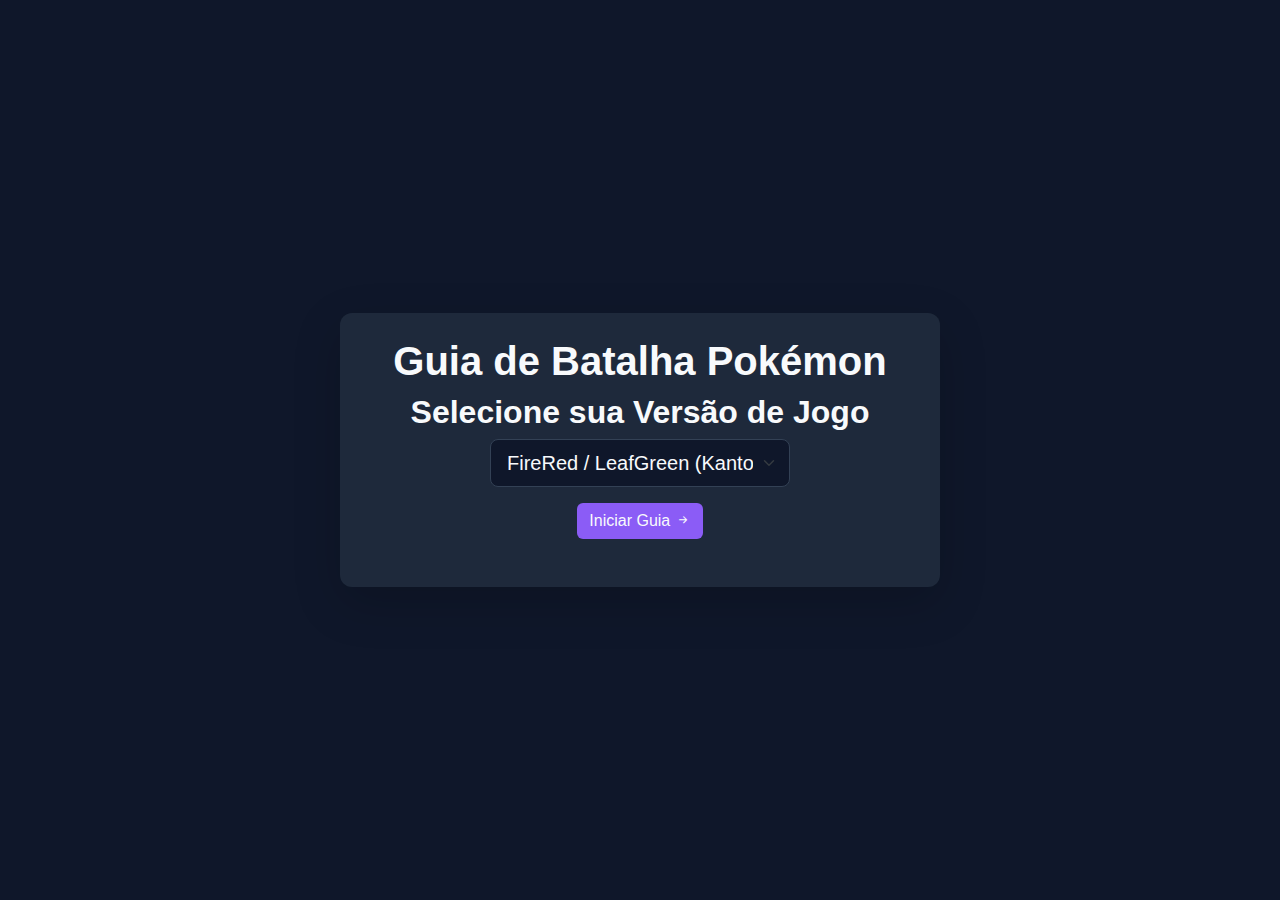
<file: index.html>
<!DOCTYPE html>
<html lang="pt-BR">
<head>
    <meta charset="UTF-8">
    <meta name="viewport" content="width=device-width, initial-scale=1.0">
    <title>Pokédex Guia - Seleção de Versão</title>
    <link href="https://cdn.jsdelivr.net/npm/bootstrap@5.3.3/dist/css/bootstrap.min.css" rel="stylesheet" integrity="sha384-QWTKZyjpPEjISv5WaRU9OFeRpok6YctnYmDr5pNlyT2bRjXh0JMhjY6hW+ALEwIH" crossorigin="anonymous">
    <link rel="stylesheet" href="https://cdn.jsdelivr.net/npm/bootstrap-icons@1.11.3/font/bootstrap-icons.min.css">
    <link rel="stylesheet" href="style.css">
</head>
<body class="d-flex justify-content-center align-items-center" style="min-height: 100vh;">
    <div class="container p-4 shadow-lg text-center" style="max-width: 600px;">
        <h1><i class="bi bi-swords"></i> Guia de Batalha Pokémon</h1>
        <h2>Selecione sua Versão de Jogo</h2>
        
        <div id="versionSelection" class="mb-4">
            <select id="gameVersionSelect" class="form-select form-select-lg form-control-custom mb-3 mx-auto" style="max-width: 300px;">
                <option value="firered" selected>FireRed / LeafGreen (Kanto)</option>
                <option value="emerald" disabled>Emerald (Hoenn) - Em Desenvolvimento</option>
            </select>
            <button onclick="iniciarGuia()" class="btn btn-custom">Iniciar Guia <i class="bi bi-arrow-right-short"></i></button>
        </div>

        <div id="loadingMessage" class="mt-4 text-warning hidden">
            <div class="spinner-border spinner-border-sm" role="status">
                <span class="visually-hidden">Loading...</span>
            </div>
            Carregando dados, aguarde...
        </div>

    </div>

    <script src="https://cdn.jsdelivr.net/npm/bootstrap@5.3.3/dist/js/bootstrap.bundle.min.js" integrity="sha384-YvpcrYf0tY3lHB60NNkmXc5s9fDVZLESaAA55NDzOxhy9GkcIdslK1eN7N6jIeHz" crossorigin="anonymous"></script>
    <script src="script.js"></script>
    <script>
        document.addEventListener('DOMContentLoaded', loadData);
    </script>
</body>
</html>
</file>
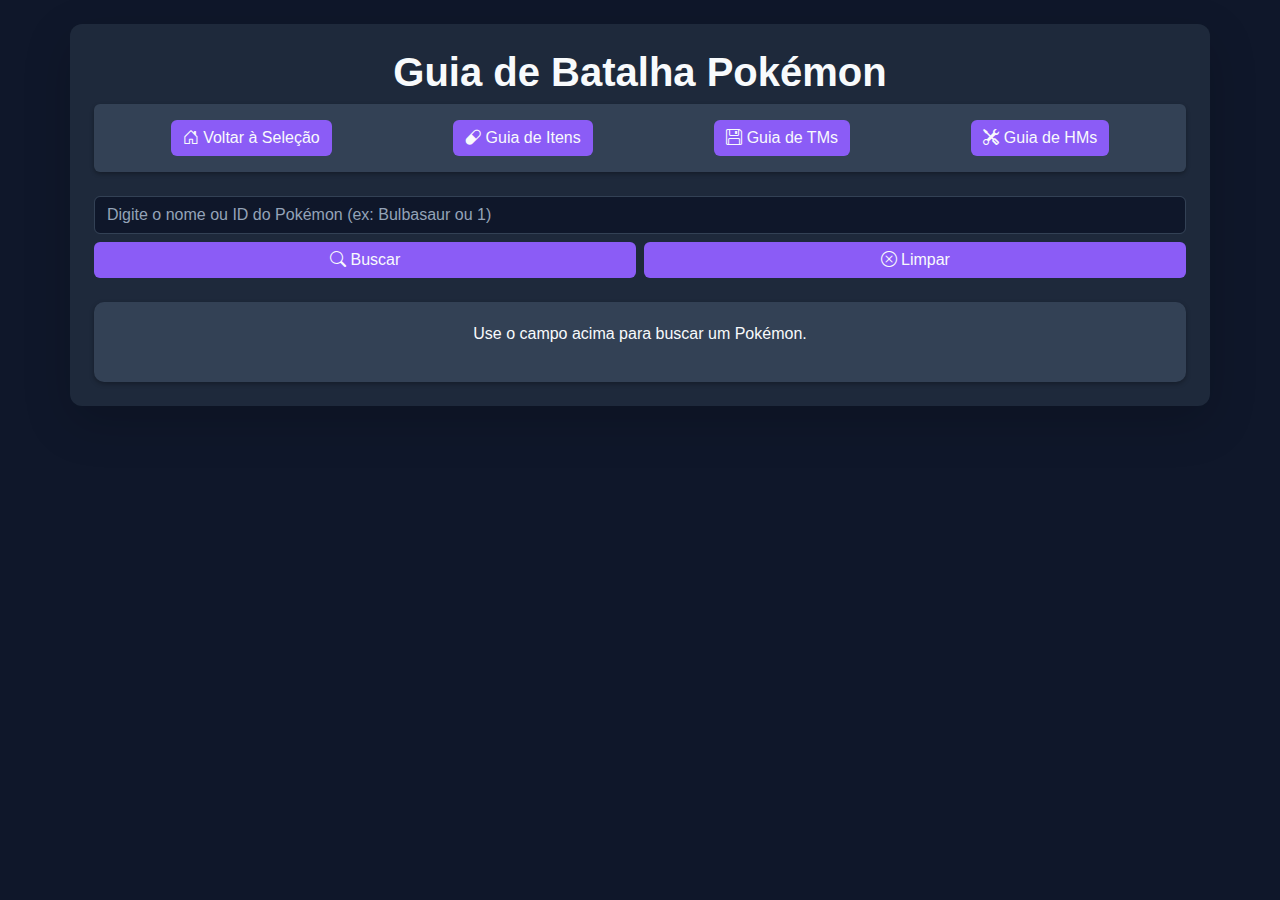
<file: pokemon.html>
<!DOCTYPE html>
<html lang="pt-BR">
<head>
    <meta charset="UTF-8">
    <meta name="viewport" content="width=device-width, initial-scale=1.0">
    <title>Pokédex - Busca</title>
    <link href="https://cdn.jsdelivr.net/npm/bootstrap@5.3.3/dist/css/bootstrap.min.css" rel="stylesheet" integrity="sha384-QWTKZyjpPEjISv5WaRU9OFeRpok6YctnYmDr5pNlyT2bRjXh0JMhjY6hW+ALEwIH" crossorigin="anonymous">
    <link rel="stylesheet" href="https://cdn.jsdelivr.net/npm/bootstrap-icons@1.11.3/font/bootstrap-icons.min.css">
    <link rel="stylesheet" href="style.css">
</head>
<body class="d-flex justify-content-center py-4">
    <div class="container p-4 shadow-lg">
        <h1 class="text-center"><i class="bi bi-swords"></i> Guia de Batalha Pokémon</h1>
        
        <nav class="nav-bar d-flex justify-content-around p-3 mb-4 rounded">
            <a href="index.html" class="btn btn-custom"><i class="bi bi-house-door"></i> Voltar à Seleção</a>
            <a href="itens.html" class="btn btn-custom"><i class="bi bi-capsule"></i> Guia de Itens</a>
            <a href="tms.html" class="btn btn-custom"><i class="bi bi-floppy"></i> Guia de TMs</a>
            <a href="hms.html" class="btn btn-custom"><i class="bi bi-tools"></i> Guia de HMs</a>
        </nav>
        
        <div class="search-section mb-4 position-relative"> 
            <div class="input-group">
                <input type="text" id="pokemonSearchInput" 
                       placeholder="Digite o nome ou ID do Pokémon (ex: Bulbasaur ou 1)" 
                       oninput="handleInput(event)"
                       class="form-control form-control-custom">
            </div>
            
            <div id="suggestions" class="suggestions-dropdown hidden">
                </div>
            
            <div class="d-flex gap-2 mt-2">
                <button onclick="buscarPokemon()" class="btn btn-custom search-button flex-grow-1"><i class="bi bi-search"></i> Buscar</button>
                <button onclick="limparBusca()" class="btn btn-custom clear-button flex-grow-1"><i class="bi bi-x-circle"></i> Limpar</button>
            </div>
            
        </div>
        
        <div id="pokemonInfo" class="pokemon-card">
            <p>Use o campo acima para buscar um Pokémon.</p>
        </div>

        <div id="baseStats" class="guide-section hidden">
            <h3 class="text-secondary"><i class="bi bi-graph-up"></i> Stats Base</h3>
        </div>
        
        <div id="typeGuide" class="guide-section hidden">
        </div>

        <div id="evolutionChain" class="guide-section hidden">
            <h3 class="text-secondary"><i class="bi bi-diagram-3"></i> Cadeia Evolutiva</h3>
        </div>

        <div id="movesGuide" class="guide-section hidden">
            <h3 class="text-secondary"><i class="bi bi-joystick"></i> Movimentos Aprendidos (FireRed)</h3>
        </div>
        
        <div id="strategyGuide" class="guide-section hidden">
            <h3 class="text-secondary"><i class="bi bi-geo-alt"></i> Localização (FireRed)</h3>
        </div>

    </div>

    <script src="https://cdn.jsdelivr.net/npm/bootstrap@5.3.3/dist/js/bootstrap.bundle.min.js" integrity="sha384-YvpcrYf0tY3lHB60NNkmXc5s9fDVZLESaAA55NDzOxhy9GkcIdslK1eN7N6jIeHz" crossorigin="anonymous"></script>
    <script src="script.js"></script>
</body>
</html>
</file>
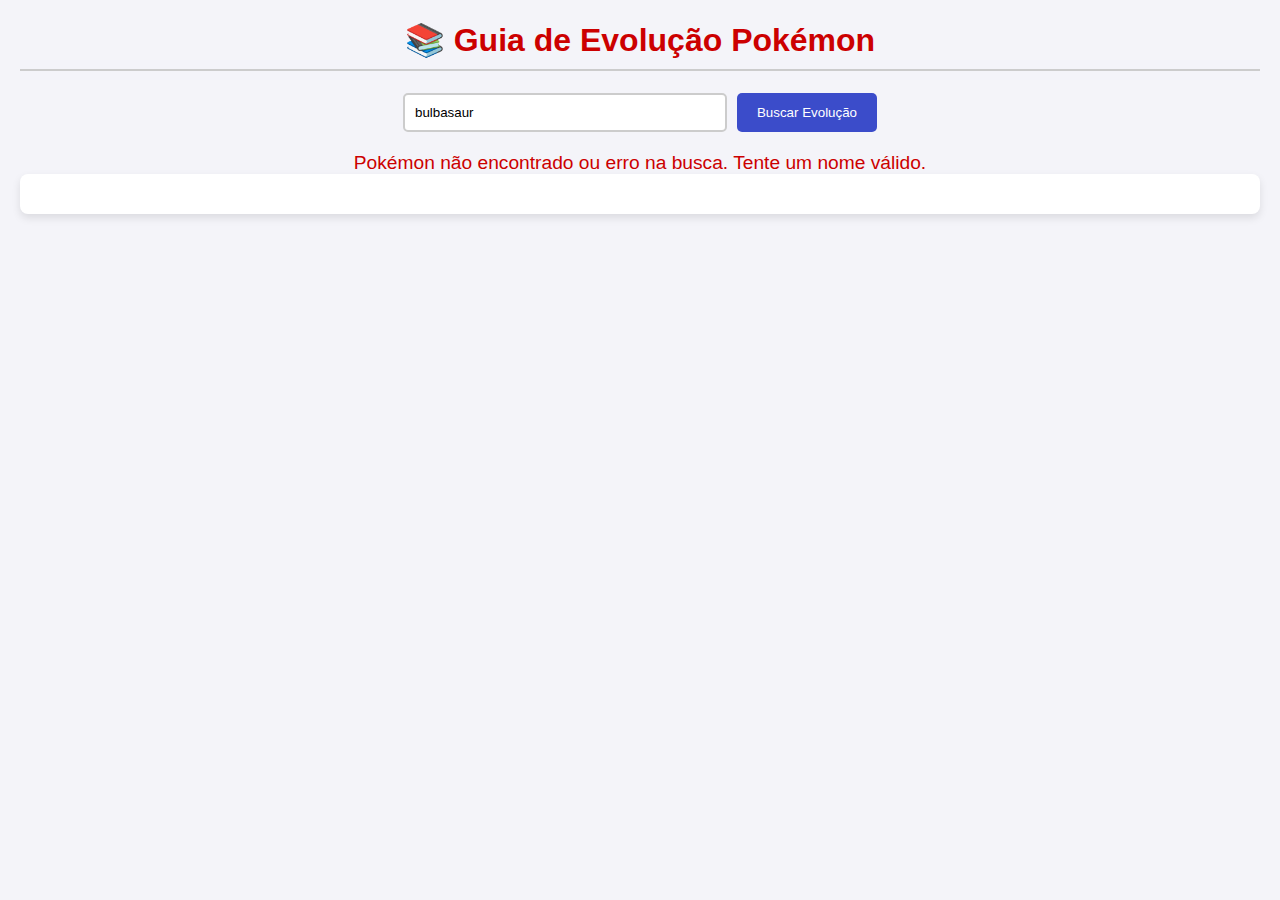
<file: teste.html>
<!DOCTYPE html>
<html lang="pt-BR">
<head>
    <meta charset="UTF-8">
    <meta name="viewport" content="width=device-width, initial-scale=1.0">
    <title>Guia de Evolução Pokémon | PokéAPI</title>
    <style>
        body {
            font-family: 'Segoe UI', Tahoma, Geneva, Verdana, sans-serif;
            margin: 20px;
            background-color: #f4f4f9;
            color: #333;
        }
        h1 {
            color: #cc0000; /* Cor Vermelha Pokémon */
            text-align: center;
            border-bottom: 2px solid #ccc;
            padding-bottom: 10px;
        }
        #search-container {
            display: flex;
            justify-content: center;
            gap: 10px;
            margin-bottom: 20px;
        }
        #pokemon-input {
            padding: 10px;
            border: 2px solid #ccc;
            border-radius: 5px;
            width: 300px;
        }
        #search-button {
            padding: 10px 20px;
            background-color: #3b4cca; /* Cor Azul Pokémon */
            color: white;
            border: none;
            border-radius: 5px;
            cursor: pointer;
            transition: background-color 0.3s;
        }
        #search-button:hover {
            background-color: #002d8e;
        }
        #results-container {
            background-color: white;
            padding: 20px;
            border-radius: 8px;
            box-shadow: 0 4px 8px rgba(0, 0, 0, 0.1);
        }
        .pokemon-name {
            text-align: center;
            font-size: 1.5em;
            margin-bottom: 15px;
            color: #3b4cca;
        }
        table {
            width: 100%;
            border-collapse: collapse;
            margin-top: 15px;
        }
        th, td {
            border: 1px solid #ddd;
            padding: 12px;
            text-align: left;
        }
        th {
            background-color: #ffde00; /* Cor Amarela Pokémon */
            color: #333;
            font-weight: bold;
        }
        tr:nth-child(even) {
            background-color: #f9f9f9;
        }
        #loading, #error-message {
            text-align: center;
            font-size: 1.2em;
            color: #cc0000;
            display: none;
        }
    </style>
</head>
<body>

    <h1>📚 Guia de Evolução Pokémon</h1>
    
    <div id="search-container">
        <input type="text" id="pokemon-input" placeholder="Digite o nome do Pokémon (ex: bulbasaur)" value="bulbasaur">
        <button id="search-button" onclick="getEvolutionChain()">Buscar Evolução</button>
    </div>

    <div id="loading">Carregando dados da PokéAPI...</div>
    <div id="error-message">Pokémon não encontrado ou erro na busca. Tente um nome válido.</div>

    <div id="results-container">
        <p class="pokemon-name">Digite o nome de um Pokémon e clique em Buscar!</p>
    </div>

    <script>
        const API_BASE = 'https://pokeapi.co/api/v2/';
        const resultsContainer = document.getElementById('results-container');
        const loadingDiv = document.getElementById('loading');
        const errorDiv = document.getElementById('error-message');

        /**
         * Formata o nome do Pokémon (primeira letra maiúscula).
         * @param {string} name 
         */
        function formatName(name) {
            return name.charAt(0).toUpperCase() + name.slice(1);
        }

        /**
         * Processa a condição de evolução e retorna uma string legível.
         * @param {object} details - Objeto evolution_details da API.
         */
        function parseEvolutionDetails(details) {
            const trigger = details.trigger.name;
            let condition = 'Desconhecida';

            switch (trigger) {
                case 'level-up':
                    if (details.min_level) {
                        condition = `Sobe de Nível (Nível ${details.min_level})`;
                    } else if (details.min_happiness !== null) {
                        condition = `Sobe de Nível (Alta Felicidade)`;
                    } else if (details.min_beauty !== null) {
                        condition = `Sobe de Nível (Alta Beleza)`;
                    } else if (details.min_level === null && details.held_item) {
                        condition = `Sobe de Nível segurando ${formatName(details.held_item.name)}`;
                    } else if (details.time_of_day) {
                        condition = `Sobe de Nível (${details.time_of_day === 'day' ? 'Dia' : 'Noite'})`;
                    }
                    break;
                case 'use-item':
                    condition = `Uso de Pedra/Item: ${formatName(details.item.name).replace('-stone', ' Stone')}`;
                    break;
                case 'trade':
                    if (details.held_item) {
                        condition = `Troca segurando ${formatName(details.held_item.name)}`;
                    } else {
                        condition = `Troca`;
                    }
                    break;
                default:
                    condition = formatName(trigger).replace('-', ' ');
                    break;
            }

            return condition;
        }

        /**
         * Função principal para buscar a cadeia evolutiva.
         */
        async function getEvolutionChain() {
            const pokemonName = document.getElementById('pokemon-input').value.toLowerCase().trim();
            if (!pokemonName) return;

            // Limpar e mostrar loading
            resultsContainer.innerHTML = '';
            errorDiv.style.display = 'none';
            loadingDiv.style.display = 'block';

            try {
                // 1. Obter a URL da Cadeia Evolutiva (Evolution Chain)
                const speciesResponse = await fetch(`${API_BASE}pokemon-species/${pokemonName}`);
                if (!speciesResponse.ok) {
                    throw new Error('Pokémon não encontrado.');
                }
                const speciesData = await speciesResponse.json();
                const evolutionChainUrl = speciesData.evolution_chain.url;

                // 2. Obter os Dados da Cadeia Evolutiva
                const chainResponse = await fetch(evolutionChainUrl);
                const chainData = await chainResponse.json();

                // 3. Processar e Exibir a Cadeia
                const evolutionData = processChain(chainData.chain);
                displayEvolutionChain(evolutionData);

            } catch (error) {
                console.error("Erro ao buscar a cadeia evolutiva:", error);
                errorDiv.style.display = 'block';
            } finally {
                loadingDiv.style.display = 'none';
            }
        }

        /**
         * Percorre a estrutura em árvore da API e extrai os dados.
         * @param {object} chain - O objeto chain da resposta da API.
         * @param {Array} result - Array acumulador para a cadeia.
         */
        function processChain(chain, result = []) {
            const currentSpeciesName = chain.species.name;

            chain.evolves_to.forEach(evolution => {
                const details = evolution.evolution_details[0]; // Pegamos o primeiro detalhe
                const nextSpeciesName = evolution.species.name;
                
                result.push({
                    from: formatName(currentSpeciesName),
                    to: formatName(nextSpeciesName),
                    condition: parseEvolutionDetails(details)
                });

                // Chamada recursiva para a próxima etapa da evolução
                processChain(evolution, result);
            });

            return result;
        }

        /**
         * Gera a estrutura HTML da tabela.
         * @param {Array} evolutionData - Dados da cadeia de evolução processados.
         */
        function displayEvolutionChain(evolutionData) {
            if (evolutionData.length === 0) {
                resultsContainer.innerHTML = `<p class="pokemon-name">Este Pokémon não tem evoluções, ou é o último estágio de sua cadeia.</p>`;
                return;
            }

            // Descobre o Pokémon inicial
            const initialPokemon = evolutionData.length > 0 ? evolutionData[0].from : '';
            
            let htmlContent = `<div class="pokemon-name">Cadeia Evolutiva de ${initialPokemon}</div>`;
            htmlContent += `<table>`;
            htmlContent += `<tr><th>De</th><th>Para</th><th>Como Evolui</th></tr>`;

            evolutionData.forEach(evo => {
                htmlContent += `
                    <tr>
                        <td>${evo.from}</td>
                        <td><strong>${evo.to}</strong></td>
                        <td>${evo.condition}</td>
                    </tr>
                `;
            });

            htmlContent += `</table>`;
            resultsContainer.innerHTML = htmlContent;
        }

        // Carregar um exemplo ao abrir a página
        document.addEventListener('DOMContentLoaded', () => {
             getEvolutionChain(); // Carrega Bulbasaur como padrão
        });
    </script>
</body>
</html>
</file>
<file: style.css>
/* Paleta de Cores do Tema Original */
:root {
    --color-bg-deep: #0f172a; /* Azul Escuro Profundo (Fundo) */
    --color-bg-container: #1e293b; /* Azul Escuro um pouco mais claro (Container Principal) */
    --color-text-main: #f8fafc; /* Branco/Claro (Texto Principal) */
    --color-text-secondary: #94a3b8; /* Azul Acinzentado (Texto Secundário) */
    --color-highlight: #8b5cf6; /* Roxo Vibrante (Destaque/Botões) */
    --color-card-bg: #334155; /* Azul/Cinza (Fundo Card) */
    --color-highlight-dark: #7c3aed;
    --color-hover-gold: #ffd166; /* Amarelo para hover */
}

/* ============================================== */
/* ESTILOS GERAIS E OVERRIDES DO BOOTSTRAP */
/* ============================================== */

body {
    font-family: 'Segoe UI', Tahoma, Geneva, Verdana, sans-serif;
    background-color: var(--color-bg-deep);
    color: var(--color-text-main);
}

.container {
    background: var(--color-bg-container);
    padding: 30px;
    border-radius: 12px;
    box-shadow: 0 10px 30px rgba(0, 0, 0, 0.5);
    text-align: center;
}

h1, h2, h3, h4 {
    color: var(--color-text-main);
    font-weight: 700;
}

.nav-bar {
    background-color: var(--color-card-bg);
    border-radius: 8px;
    box-shadow: 0 2px 4px rgba(0, 0, 0, 0.3);
}

.btn-custom {
    background-color: var(--color-highlight);
    color: var(--color-text-main);
    border: none;
    transition: background-color 0.3s, transform 0.1s;
}

.btn-custom:hover {
    background-color: var(--color-highlight-dark);
    color: var(--color-text-main);
}

.form-control-custom {
    background-color: var(--color-bg-deep);
    color: var(--color-text-main);
    border: 1px solid var(--color-card-bg);
}

.form-control-custom::placeholder {
    color: var(--color-text-secondary);
}
.form-control-custom:focus {
    background-color: var(--color-bg-deep);
    color: var(--color-text-main);
    border-color: var(--color-highlight);
    box-shadow: 0 0 0 0.25rem rgba(139, 92, 246, 0.25);
}

/* ============================================== */
/* ESTILOS DA BUSCA E HISTÓRICO/SUGESTÕES (NOVO) */
/* ============================================== */

.search-section {
    /* Garante que o dropdown das sugestões se posicione em relação a esta div */
    position: relative; 
}

.suggestions-dropdown {
    /* Remove o position: absolute para que ele flua no documento e empurre os botões */
    position: relative; 
    top: 0; 
    left: 0;
    z-index: 1000;
    width: 100%;
    margin-top: 5px; /* Espaço entre o input e o histórico */
    background-color: var(--color-card-bg);
    border: 1px solid var(--color-highlight);
    border-radius: 6px;
    box-shadow: 0 4px 8px rgba(0, 0, 0, 0.4);
    text-align: left;
    overflow: hidden;
    padding: 0;
}

.suggestion-item {
    padding: 10px 15px;
    cursor: pointer;
    color: var(--color-text-main);
    border-bottom: 1px solid var(--color-bg-deep);
    transition: background-color 0.2s;
}

.suggestion-item:last-child {
    border-bottom: none;
}

.suggestion-item:hover {
    background-color: var(--color-highlight-dark);
}

.history-title {
    font-size: 0.9em;
    font-weight: bold;
    color: var(--color-hover-gold);
    background-color: var(--color-bg-deep);
}


/* ============================================== */
/* ESTILOS DO CONTEÚDO PRINCIPAL (STATS, TIPOS, ETC) */
/* ============================================== */

.pokemon-card {
    background-color: var(--color-card-bg);
    padding: 20px;
    border-radius: 10px;
    margin-top: 15px;
    box-shadow: 0 2px 5px rgba(0, 0, 0, 0.3);
}

.pokemon-sprites img {
    background-color: var(--color-bg-deep);
    border-radius: 8px;
    box-shadow: 0 0 10px rgba(0, 0, 0, 0.5);
    width: 96px;
    height: 96px;
}

.shiny-label {
    color: var(--color-hover-gold);
    font-weight: bold;
}

.type-tag {
    display: inline-block;
    padding: 3px 8px;
    margin: 2px;
    border-radius: 4px;
    font-size: 0.8em;
    font-weight: bold;
    color: #fff;
    text-shadow: 1px 1px 2px rgba(0, 0, 0, 0.5);
    box-shadow: 1px 1px 3px rgba(0, 0, 0, 0.3);
}

/* Cores dos Tipos (Mantidas do exemplo anterior) */
.type-normal { background-color: #A8A878; }
.type-fire { background-color: #F08030; }
.type-water { background-color: #6890F0; }
.type-electric { background-color: #F8D030; }
.type-grass { background-color: #78C850; }
.type-ice { background-color: #98D8D8; }
.type-fighting { background-color: #C03028; }
.type-poison { background-color: #A040A0; }
.type-ground { background-color: #E0C068; }
.type-flying { background-color: #A890F0; }
.type-psychic { background-color: #F85888; }
.type-bug { background-color: #A8B820; }
.type-rock { background-color: #B8A038; }
.type-ghost { background-color: #705898; }
.type-dragon { background-color: #7038F8; }
.type-steel { background-color: #B8B8D0; }
.type-dark { background-color: #705848; }
.type-fairy { background-color: #EE99AC; }

/* Tabela de Stats */
.stats-table {
    width: 100%;
    border-collapse: separate;
    border-spacing: 0 5px; 
}
.stats-table th, .stats-table td {
    padding: 8px;
    border: none;
    vertical-align: middle;
}
.stats-table th {
    text-align: right;
    width: 15%;
}
.stats-table td:nth-child(2) {
    width: 10%;
    text-align: center;
    font-weight: bold;
}
.total-stat-row {
    background-color: var(--color-bg-deep);
    font-weight: bold;
    border-radius: 5px;
}
.total-stat-row td {
    padding: 10px 8px;
}

.stat-bar-container {
    background-color: var(--color-bg-deep);
    border-radius: 4px;
    overflow: hidden;
    height: 15px;
    width: 100%;
}
.stat-bar {
    height: 100%;
    transition: width 0.5s ease-out;
}
/* Cores das Barras de Stat */
.hp-bar { background-color: #4CAF50; }
.attack-bar { background-color: #F44336; }
.defense-bar { background-color: #2196F3; }
.special-attack-bar { background-color: #9C27B0; }
.special-defense-bar { background-color: #FFC107; }
.speed-bar { background-color: #FF5722; }

/* Estilos de Guia (TMs, HMs, Itens) */
.item-search-container {
    position: relative;
    max-width: 600px;
    margin: 0 auto 20px;
}
.guide-section {
    margin-top: 30px;
    padding-top: 15px;
    border-top: 1px solid var(--color-card-bg);
    text-align: left;
}

.card-grid {
    display: grid;
    grid-template-columns: repeat(auto-fit, minmax(280px, 1fr));
    gap: 15px;
    margin-top: 15px;
    text-align: left;
}
.guide-card {
    background-color: var(--color-card-bg);
    padding: 15px;
    border-radius: 8px;
    box-shadow: 0 2px 4px rgba(0, 0, 0, 0.3);
}

.guide-card h4.card-title {
    color: var(--color-text-main); 
    margin-top: 0;
    font-size: 1.25em;
    display: flex;
    align-items: center;
    gap: 8px;
}
.card-move-info, .card-effect, .card-location, .card-power {
    font-size: 0.9em;
    margin-bottom: 5px;
    color: var(--color-text-secondary);
}
.card-move-info strong, .card-effect strong, .card-location strong, .card-power strong {
    color: var(--color-text-main);
}
.hidden { display: none !important; }

/* Estilos Específicos para Evolução e Movimentos */
.evolution-clickable {
    cursor: pointer; 
    transition: transform 0.2s, box-shadow 0.2s;
    border-radius: 8px;
}
.evolution-clickable:hover {
    transform: scale(1.05);
    box-shadow: 0 0 10px var(--color-hover-gold);
}

.machine-moves-grid {
    display: grid;
    grid-template-columns: repeat(3, 1fr); 
    gap: 10px;
    margin-top: 15px;
}

.machine-move-item {
    background-color: var(--color-bg-deep); 
    padding: 8px;
    border-radius: 4px;
    text-align: center;
    font-size: 0.9em;
    font-weight: bold;
    color: var(--color-text-main);
    border: 1px solid var(--color-card-bg);
}
#movesGuide strong{
    color: var(--color-highlight);
}
@media (max-width: 768px) {
    .machine-moves-grid {
        grid-template-columns: repeat(2, 1fr); /* Duas colunas em telas menores */
    }
}
</file>
